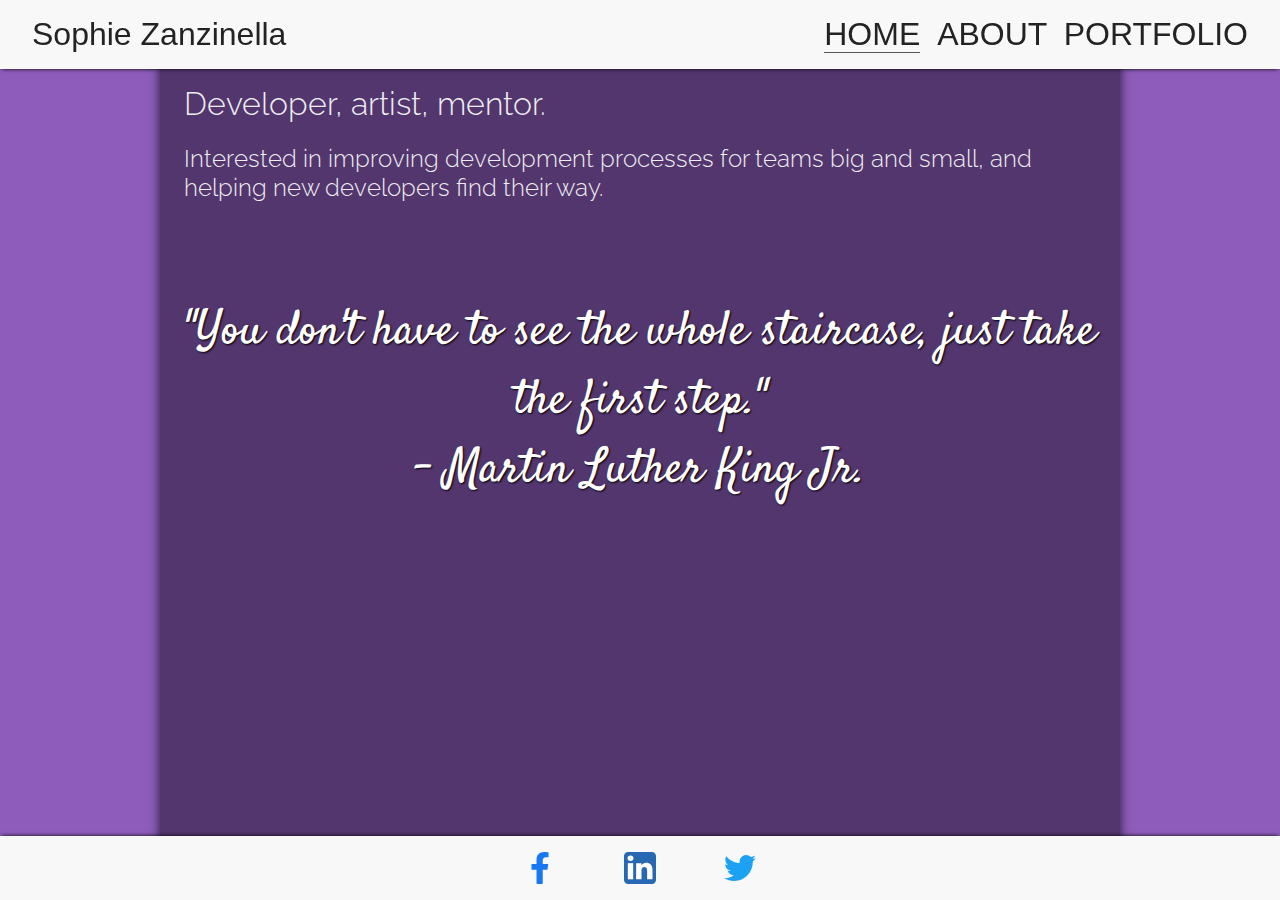
<file: index.html>
<html>
  <head>
    <!-- styles for all pages -->
    <link rel="stylesheet" href="site.css" />
    <!-- styles for this page -->
    <link rel="stylesheet" href="index.css" />
  </head>
  <body>
    <header>
      <span class="name">Sophie Zanzinella</span>
      <nav class="links">
        <a class="active" href="index.html">HOME</a>
        <a href="about.html">ABOUT</a>
        <a href="portfolio.html">PORTFOLIO</a>
      </nav>
    </header>
    <main>
      <h1>Developer, artist, mentor.</h1>
      <h2>Interested in improving development processes for teams big and small, and helping new developers find their way.</h2>
      <h3 class="quote">"You don't have to see the whole staircase, just take the first step." <br />- Martin Luther King Jr.</h3>
    </main>
    <footer>
      <a href="https://facebook.com" target="_blank">
        <img class="media-link" src="images/facebook.svg" alt="">
      </a>
      <a href="https://linkedin.com" target="_blank">
        <img class="media-link" src="images/linkedin.svg" alt="">
      </a>
      <a href="https://twitter.com" target="_blank">
        <img class="media-link" src="images/twitter.svg" alt="">
      </a>
    </footer>
  </body>
</html>
</file>
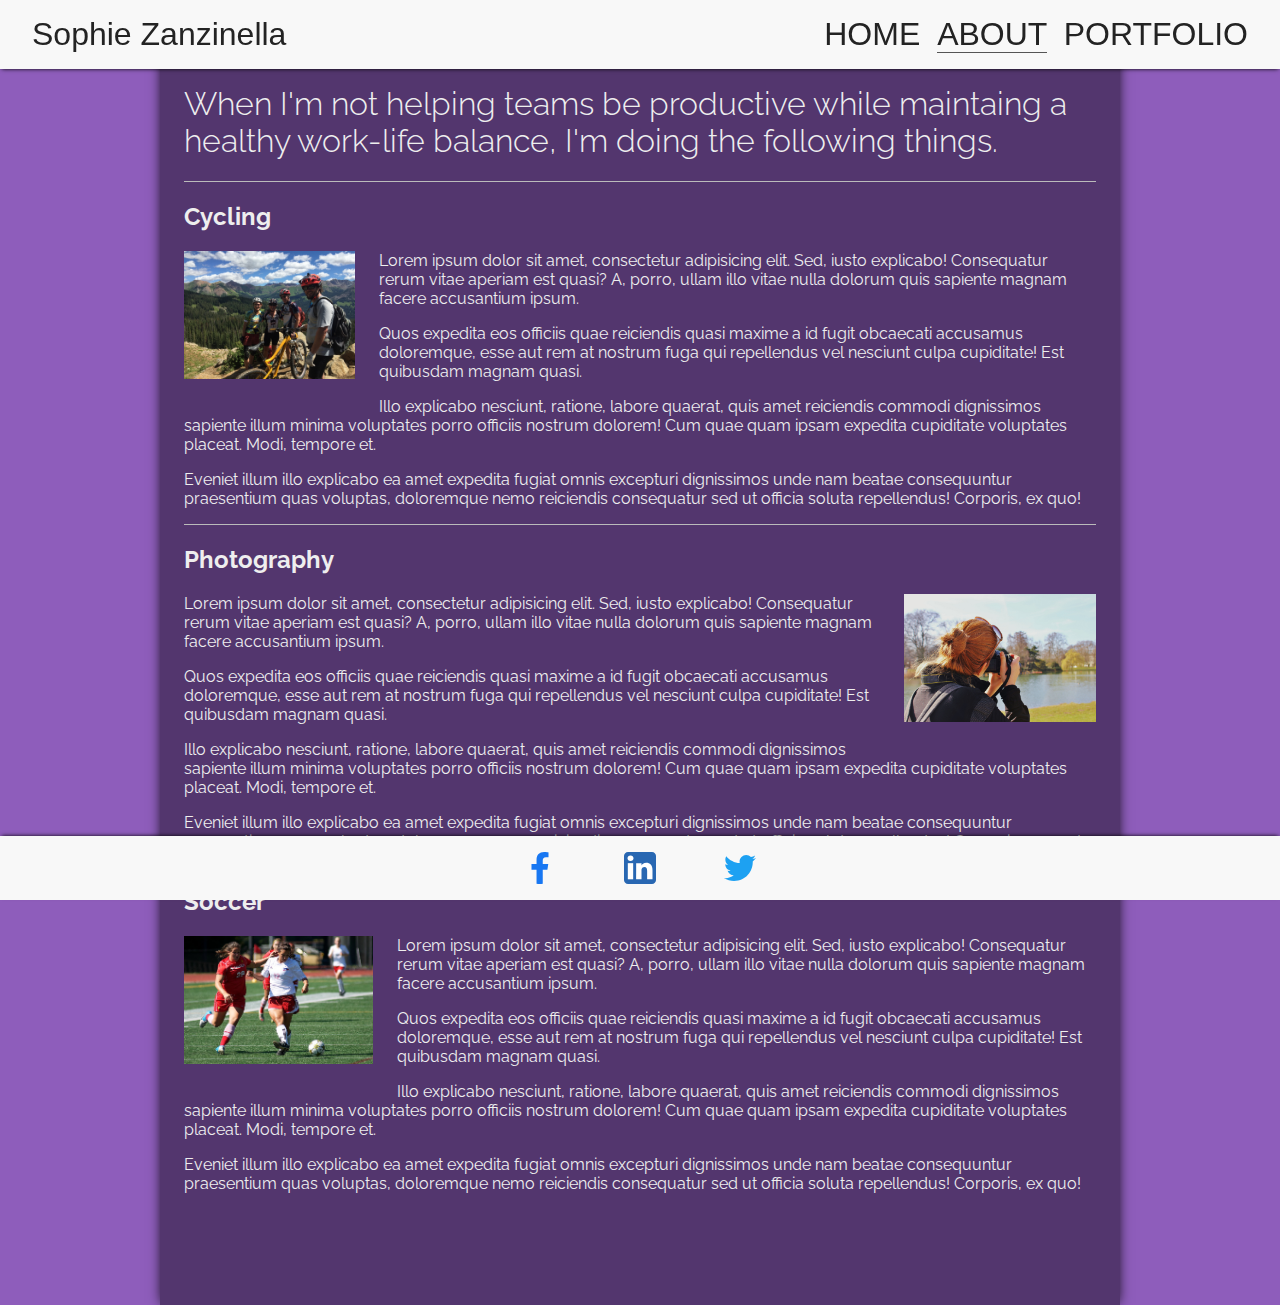
<file: about.html>
<html>
  <head>
    <!-- styles for all pages -->
    <link rel="stylesheet" href="site.css" />
    <!-- styles for this page -->
    <link rel="stylesheet" href="about.css" />
  </head>
  <body>
    <header>
      <span class="name">Sophie Zanzinella</span>
      <nav class="links">
        <a href="index.html">HOME</a>
        <a class="active" href="about.html">ABOUT</a>
        <a href="portfolio.html">PORTFOLIO</a>
      </nav>
    </header>
    <main>
      <h1>
        When I'm not helping teams be productive while maintaing a healthy work-life balance,
        I'm doing the following things.
      </h1>
      <section>
        <h2>Cycling</h2>
        <img src="images/biking.jpg" alt="biking">
        <p>Lorem ipsum dolor sit amet, consectetur adipisicing elit. Sed, iusto explicabo! Consequatur rerum vitae aperiam est quasi? A, porro, ullam illo vitae nulla dolorum quis sapiente magnam facere accusantium ipsum.</p>
        <p>Quos expedita eos officiis quae reiciendis quasi maxime a id fugit obcaecati accusamus doloremque, esse aut rem at nostrum fuga qui repellendus vel nesciunt culpa cupiditate! Est quibusdam magnam quasi.</p>
        <p>Illo explicabo nesciunt, ratione, labore quaerat, quis amet reiciendis commodi dignissimos sapiente illum minima voluptates porro officiis nostrum dolorem! Cum quae quam ipsam expedita cupiditate voluptates placeat. Modi, tempore et.</p>
        <p>Eveniet illum illo explicabo ea amet expedita fugiat omnis excepturi dignissimos unde nam beatae consequuntur praesentium quas voluptas, doloremque nemo reiciendis consequatur sed ut officia soluta repellendus! Corporis, ex quo!</p>
      </section>
      <section>
        <h2>Photography</h2>
        <img src="images/photography.jpg" alt="photography">
        <p>Lorem ipsum dolor sit amet, consectetur adipisicing elit. Sed, iusto explicabo! Consequatur rerum vitae aperiam est quasi? A, porro, ullam illo vitae nulla dolorum quis sapiente magnam facere accusantium ipsum.</p>
        <p>Quos expedita eos officiis quae reiciendis quasi maxime a id fugit obcaecati accusamus doloremque, esse aut rem at nostrum fuga qui repellendus vel nesciunt culpa cupiditate! Est quibusdam magnam quasi.</p>
        <p>Illo explicabo nesciunt, ratione, labore quaerat, quis amet reiciendis commodi dignissimos sapiente illum minima voluptates porro officiis nostrum dolorem! Cum quae quam ipsam expedita cupiditate voluptates placeat. Modi, tempore et.</p>
        <p>Eveniet illum illo explicabo ea amet expedita fugiat omnis excepturi dignissimos unde nam beatae consequuntur praesentium quas voluptas, doloremque nemo reiciendis consequatur sed ut officia soluta repellendus! Corporis, ex quo!</p>
      </section>
      <section>
        <h2>Soccer</h2>
        <img src="images/soccer.jpg" alt="soccer">
        <p>Lorem ipsum dolor sit amet, consectetur adipisicing elit. Sed, iusto explicabo! Consequatur rerum vitae aperiam est quasi? A, porro, ullam illo vitae nulla dolorum quis sapiente magnam facere accusantium ipsum.</p>
        <p>Quos expedita eos officiis quae reiciendis quasi maxime a id fugit obcaecati accusamus doloremque, esse aut rem at nostrum fuga qui repellendus vel nesciunt culpa cupiditate! Est quibusdam magnam quasi.</p>
        <p>Illo explicabo nesciunt, ratione, labore quaerat, quis amet reiciendis commodi dignissimos sapiente illum minima voluptates porro officiis nostrum dolorem! Cum quae quam ipsam expedita cupiditate voluptates placeat. Modi, tempore et.</p>
        <p>Eveniet illum illo explicabo ea amet expedita fugiat omnis excepturi dignissimos unde nam beatae consequuntur praesentium quas voluptas, doloremque nemo reiciendis consequatur sed ut officia soluta repellendus! Corporis, ex quo!</p>
      </section>
    </main>
    <footer>
      <a href="https://facebook.com" target="_blank">
        <img class="media-link" src="images/facebook.svg" alt="">
      </a>
      <a href="https://linkedin.com" target="_blank">
        <img class="media-link" src="images/linkedin.svg" alt="">
      </a>
      <a href="https://twitter.com" target="_blank">
        <img class="media-link" src="images/twitter.svg" alt="">
      </a>
    </footer>
  </body>
</html>
</file>
<file: site.css>
@import url('https://fonts.googleapis.com/css?family=Poppins|Raleway|Open+Sans|Satisfy&display=swap');

* {
  box-sizing: border-box;
}

html {
  font-family: sans-serif;
  font-size: 16px;
  background: rgb(142, 93, 187);
}

body {
  background: rgb(83, 54, 110);
  max-width: 960px;
  color: #232323;
  margin: 0 auto;
}

header {
  font-size: 2rem;
  position: fixed;
  left: 0;
  right: 0;
  padding: .5em 1em;
  box-shadow: 0 2px 4px -2px black;
}

main {
  min-height: 100vh;
  padding: 64px 24px 96px;
  box-shadow: 0 0 12px -2px black;
  color: #eee;
  font-family: 'Open Sans', sans-serif;
}

header::after {
  display: block;
  clear: both;
  content: '';
}

.name {
  float: left;
}

.links {
  float: right;
}

.links a {
  text-decoration: none;
  color: inherit;
  margin-left: .25em;
}

.links a:first-of-type {
  margin-left: 0;
}

.links a.active {
  border-bottom: 1px solid #555;
}

footer {
  box-sizing: border-box;
  position: fixed;
  height: 64px;
  padding: 16px;
  bottom: 0;
  left: 0;
  right: 0;
  text-align: center;
  box-shadow: 0 -2px 4px -2px black;
}

footer .media-link {
  height: 32px;
}

footer a {
  margin-right: 64px;
  text-decoration: none;
}

footer a:last-child {
  margin-right: 0;
}

header, footer {
  background: #f8f8f8;
}
</file>
<file: index.css>
h1, h2 {
  font-weight: 300;
  font-family: 'Raleway', sans-serif;
}

h1 {
  font-size: 2em;
}

h2 {
  font-size: 1.5em;
}

.quote {
  font-family: 'Satisfy', cursive;
  font-weight: 100;
  color: white;
  text-shadow: 1px 1px 2px black;
  font-size: 3em;
  text-align: center;
  margin-top: 2em;
}
</file>
<file: about.css>
h1, h2, section {
  font-family: 'Raleway', sans-serif;
}

h1 {
  font-weight: 300;
  font-size: 2rem;
}

section > img {
  height: 128px;
}

section:nth-of-type(odd) > img {
  float: left;
  margin: 0 24px 24px 0;
}


section:nth-of-type(even) > img {
  float: right;
  margin: 0 0 24px 24px;
}

section {
  border-top: 1px solid #bbb;
}
</file>
